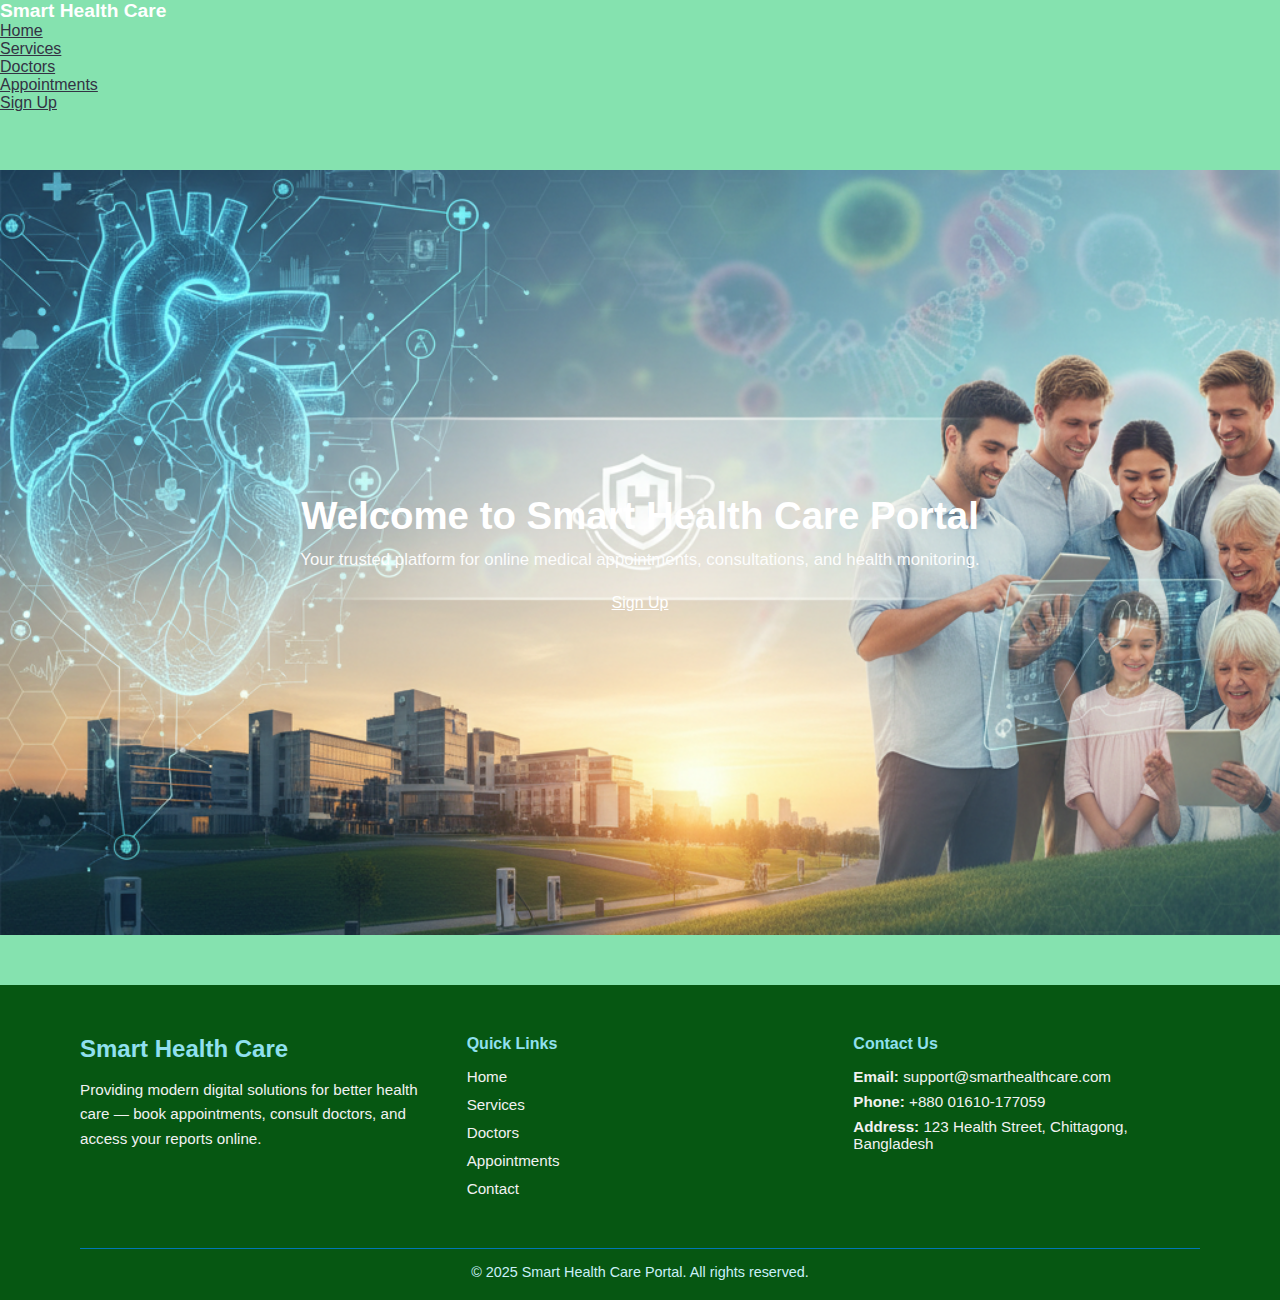
<file: index.html>
<!DOCTYPE html>
<html lang="en">
<head>
    <meta charset="UTF-8">
    <meta name="viewport" content="width=device-width, initial-scale=1.0">
    <title>Smart Health care</title>
    <link rel="stylesheet" href="style.css">
</head>
<body>
    <!-- Navbar -->
  <!-- Navbar -->
<nav>
  <div class="logo">Smart Health Care</div>
  <ul>
    <li><a href="#">Home</a></li>
    <li><a href="#">Services</a></li>
    <li><a href="#">Doctors</a></li>
    <li><a href="#">Appointments</a></li>
  </ul>
  <a href="#" class="signup-btn">Sign Up</a>
</nav>


  <!-- hero Section -->
  <section class="hero">
    <div class="hero-content">
      <h1>Welcome to Smart Health Care Portal</h1>
      <p>Your trusted platform for online medical appointments, consultations, and health monitoring.</p>
      <a href="#">Sign Up</a>
    </div>
  </section>

    <!-- Footer Section -->
  <footer>
    <div class="footer-container">
      <div class="footer-about">
        <h3>Smart Health Care</h3>
        <p>Providing modern digital solutions for better health care — 
           book appointments, consult doctors, and access your reports online.</p>
      </div>

      <div class="footer-links">
        <h4>Quick Links</h4>
        <ul>
          <li><a href="#">Home</a></li>
          <li><a href="#">Services</a></li>
          <li><a href="#">Doctors</a></li>
          <li><a href="#">Appointments</a></li>
          <li><a href="#">Contact</a></li>
        </ul>
      </div>

      <div class="footer-contact">
        <h4>Contact Us</h4>
        <p><strong>Email:</strong> support@smarthealthcare.com</p>
        <p><strong>Phone:</strong> +880 01610-177059</p>
        <p><strong>Address:</strong> 123 Health Street, Chittagong, Bangladesh</p>
      </div>
    </div>
</hr>
    <div class="footer-bottom">
      <p>© 2025 Smart Health Care Portal. All rights reserved.</p>
    </div>
  </footer>

</body>
</html>
</file>
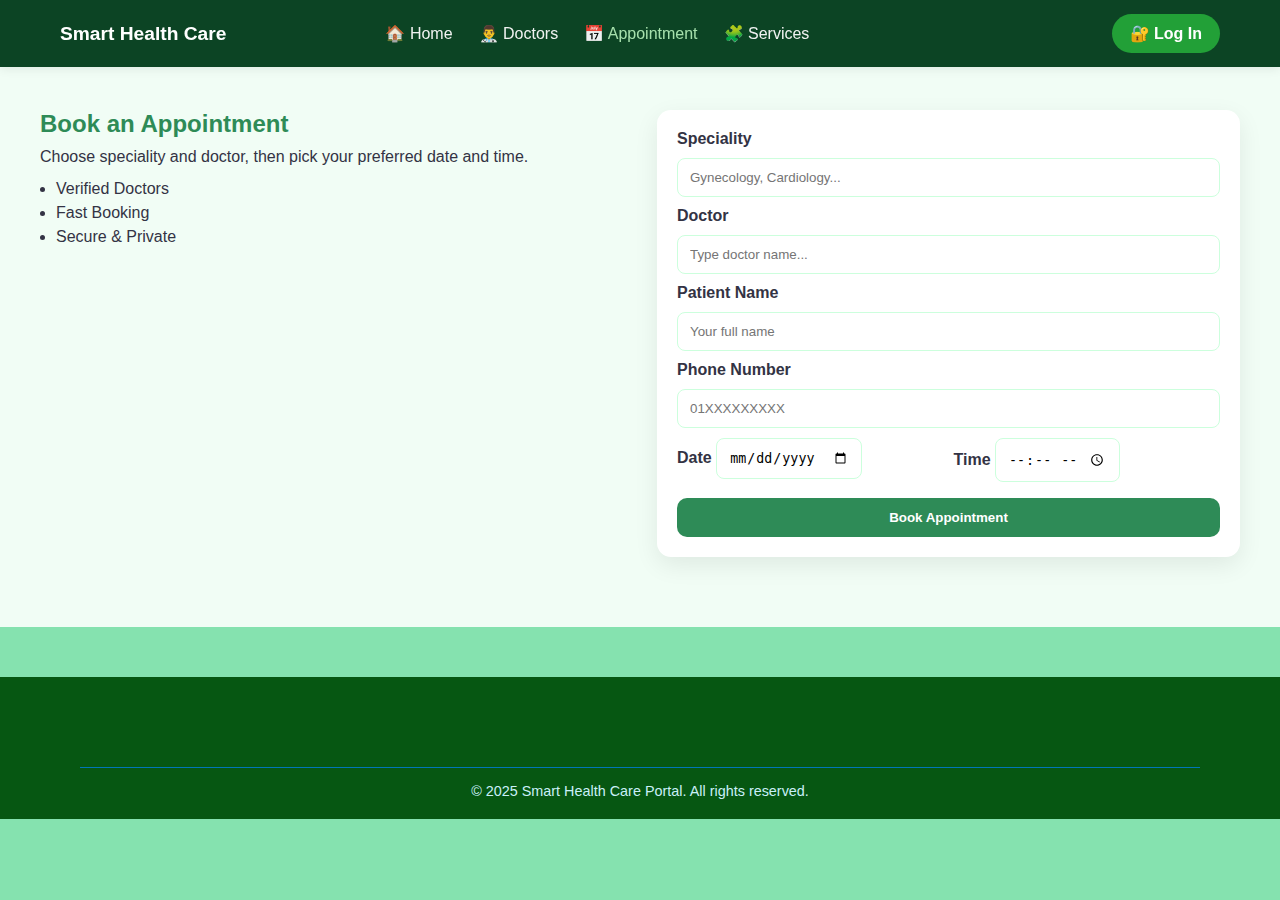
<file: appoinment.html>
<!DOCTYPE html>
<html lang="en">
<head>
  <meta charset="UTF-8"/>
  <meta name="viewport" content="width=device-width, initial-scale=1.0"/>
  <title>Book Appointment • Smart Health Care</title>
  <link rel="stylesheet" href="style.css"/>
</head>
<body>
  <nav class="navbar">
    <div class="nav-inner">
      <div class="logo">Smart Health Care</div>
      <ul class="nav-center">
        <li><a href="index.html">🏠 Home</a></li>
        <li><a href="doctor.html">👨‍⚕️ Doctors</a></li>
        <li><a class="active" href="appointment.html">📅 Appointment</a></li>
        <li><a href="services.html">🧩 Services</a></li>
      </ul>
      <a href="login.html" class="login-btn">🔐 Log In</a>
    </div>
  </nav>

  <section class="appointment">
    <div class="appointment-container">
      <div class="appointment-info">
        <h2>Book an Appointment</h2>
        <p>Choose speciality and doctor, then pick your preferred date and time.</p>
        <ul class="ticks">
          <li>Verified Doctors</li>
          <li>Fast Booking</li>
          <li>Secure & Private</li>
        </ul>
      </div>
      <form class="appointment-form" onsubmit="return fakeBook(event)">
        <label for="speciality">Speciality</label>
        <input id="speciality" type="text" placeholder="Gynecology, Cardiology..." required>

        <label for="doctor">Doctor</label>
        <input id="doctor" type="text" placeholder="Type doctor name..." required>

        <label for="pname">Patient Name</label>
        <input id="pname" type="text" placeholder="Your full name" required>

        <label for="phone">Phone Number</label>
        <input id="phone" type="tel" placeholder="01XXXXXXXXX" required>

        <div class="row">
          <div>
            <label for="date">Date</label>
            <input id="date" type="date" required>
          </div>
          <div>
            <label for="time">Time</label>
            <input id="time" type="time" required>
          </div>
        </div>

        <button type="submit">Book Appointment</button>
      </form>
    </div>
  </section>

  <footer>
    <div class="footer-bottom">
      <p>© 2025 Smart Health Care Portal. All rights reserved.</p>
    </div>
  </footer>
  <script src="script.js"></script>
</body>
</html>
</file>
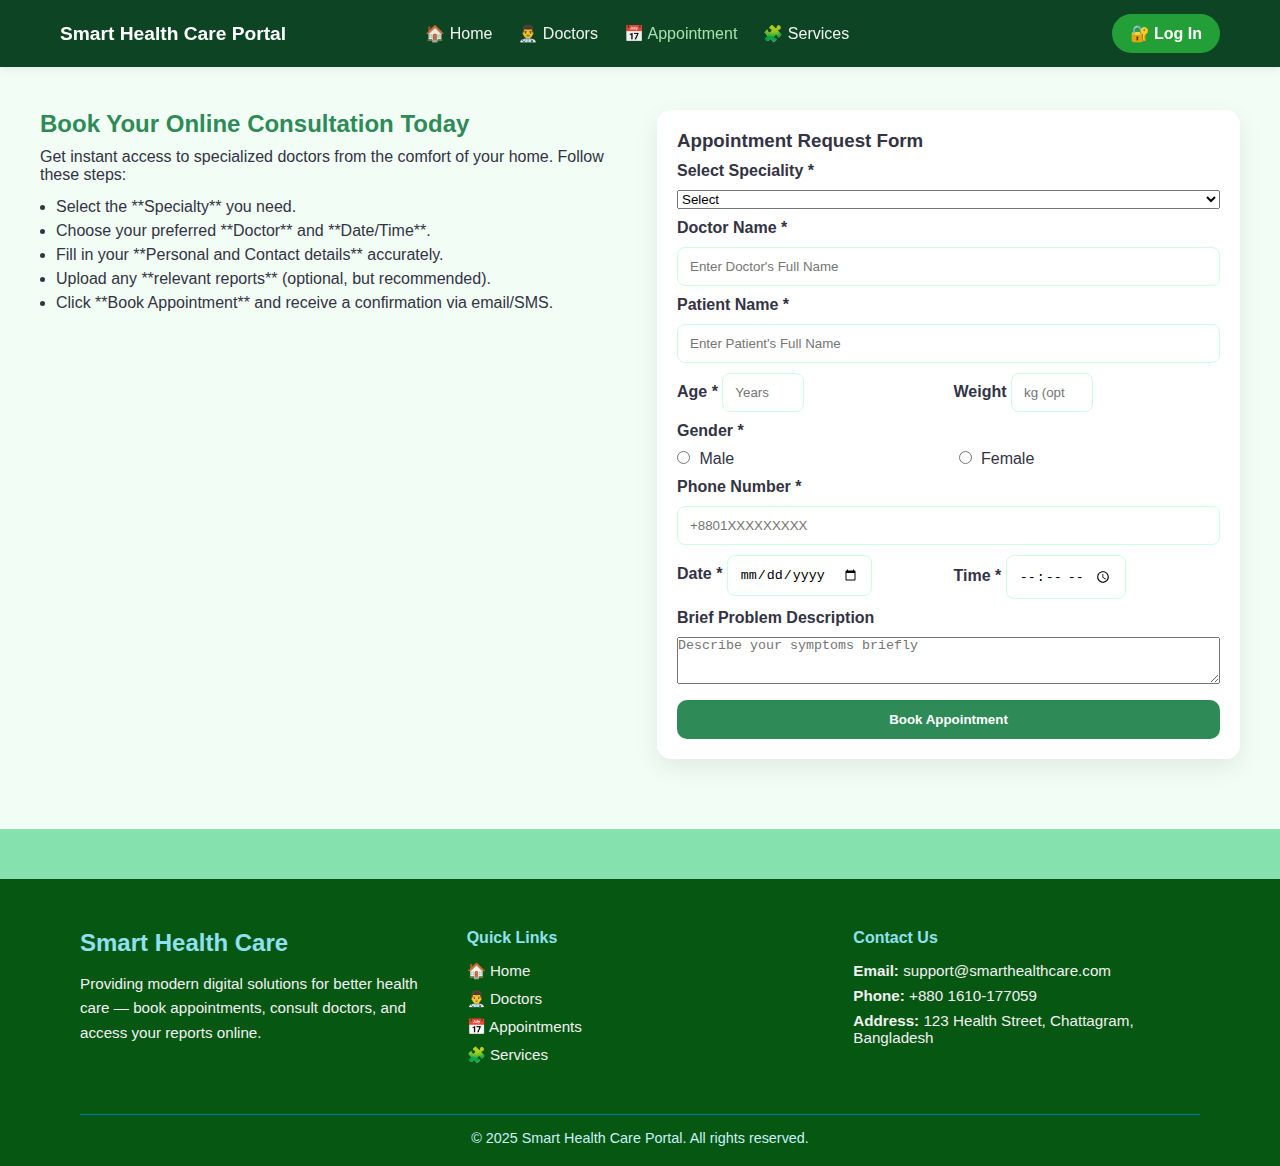
<file: appointment.html>
<!DOCTYPE html>
<html lang="en">
<head>
    <meta charset="UTF-8"/>
    <meta name="viewport" content="width=device-width, initial-scale=1.0"/>
    <title>Book Appointment • Smart Health Care</title>
    <link rel="stylesheet" href="style.css"/>
</head>
<body>
    <nav class="navbar">
        <div class="nav-inner">
            <div class="logo">Smart Health Care Portal</div>
            <ul class="nav-center">
                <li><a href="index.html">🏠 Home</a></li>
                <li><a href="doctor.html">👨‍⚕️ Doctors</a></li>
                <li><a class="active" href="appointment.html">📅 Appointment</a></li>
                <li><a href="services.html">🧩 Services</a></li>
            </ul>
            <a href="login.html" class="login-btn">🔐 Log In</a>
        </div>
    </nav>

    <section class="appointment">
        <div class="appointment-container">
            <div class="appointment-info">
                <h2>Book Your Online Consultation Today</h2>
                <p>Get instant access to specialized doctors from the comfort of your home. Follow these steps:</p>
                <ul class="ticks">
                    <li>Select the **Specialty** you need.</li>
                    <li>Choose your preferred **Doctor** and **Date/Time**.</li>
                    <li>Fill in your **Personal and Contact details** accurately.</li>
                    <li>Upload any **relevant reports** (optional, but recommended).</li>
                    <li>Click **Book Appointment** and receive a confirmation via email/SMS.</li>
                </ul>
            </div>

           <form class="appointment-form" action="insert_appointment.php" method="POST">
    <h3>Appointment Request Form</h3>

    <label for="speciality">Select Speciality *</label>
    <select id="speciality" name="speciality" required>
        <option value="">Select</option>
        <option value="Cardiology">Cardiology</option>
        <option value="Gynecology">Gynecology & Obstetrics</option>
        <option value="Pediatrics">Pediatrics</option>
        <option value="Medicine">Medicine & Gastroenterology</option>
    </select>

    <label for="doctor_name">Doctor Name *</label>
    <input id="doctor_name" name="doctor_name" type="text" placeholder="Enter Doctor's Full Name" required>

    <label for="patient_name">Patient Name *</label>
    <input id="patient_name" name="patient_name" type="text" placeholder="Enter Patient's Full Name" required>

    <div class="row">
        <div>
            <label for="patient_age">Age *</label>
            <input id="patient_age" name="patient_age" type="number" placeholder="Years" required min="1" max="120">
        </div>
        <div>
            <label for="patient_weight">Weight</label>
            <input id="patient_weight" name="patient_weight" type="number" placeholder="kg (optional)" min="1" max="300">
        </div>
    </div>

    <label for="gender">Gender *</label>
    <div class="row" style="grid-template-columns: 1fr 1fr; gap: 20px;">
        <div>
            <input type="radio" id="genderMale" name="patient_gender" value="Male" required>
            <label for="genderMale" style="font-weight: 400; margin-left: 5px;">Male</label>
        </div>
        <div>
            <input type="radio" id="genderFemale" name="patient_gender" value="Female">
            <label for="genderFemale" style="font-weight: 400; margin-left: 5px;">Female</label>
        </div>
    </div>

    <label for="phone_number">Phone Number *</label>
    <input id="phone_number" name="phone_number" type="tel" placeholder="+8801XXXXXXXXX" 
           pattern="^\+?8801[3-9]\d{8}$" 
           title="Please enter a valid Bangladeshi phone number" 
           required>

    <div class="row">
        <div>
            <label for="appointment_date">Date *</label>
            <input id="appointment_date" name="appointment_date" type="date" 
                   min="<?php echo date('Y-m-d'); ?>" 
                   required>
        </div>
        <div>
            <label for="appointment_time">Time *</label>
            <input id="appointment_time" name="appointment_time" type="time" 
                   min="09:00" max="17:00" 
                   required>
        </div>
    </div>

    <label for="problem_description">Brief Problem Description</label>
    <textarea id="problem_description" name="problem_description" rows="3" placeholder="Describe your symptoms briefly"></textarea>

    <button type="submit">Book Appointment</button>
</form>
        </div>
    </section>

    <footer>
        <div class="footer-container">
            <div class="footer-about">
                <h3>Smart Health Care</h3>
                <p>Providing modern digital solutions for better health care —
                    book appointments, consult doctors, and access your reports online.</p>
            </div>
            <div class="footer-links">
                <h4>Quick Links</h4>
                <ul>
                    <li><a href="index.html">🏠 Home</a></li>
                    <li><a href="doctor.html">👨‍⚕️ Doctors</a></li>
                    <li><a href="appointment.html">📅 Appointments</a></li>
                    <li><a href="services.html">🧩 Services</a></li>
                </ul>
            </div>
            <div class="footer-contact">
                <h4>Contact Us</h4>
                <p><strong>Email:</strong> support@smarthealthcare.com</p>
                <p><strong>Phone:</strong> +880 1610-177059</p>
                <p><strong>Address:</strong> 123 Health Street, Chattagram, Bangladesh</p>
            </div>
        </div>
        <div class="footer-bottom">
            <p>© 2025 Smart Health Care Portal. All rights reserved.</p>
        </div>
    </footer>
    <script src="script.js"></script>
</body>
</html>
</file>
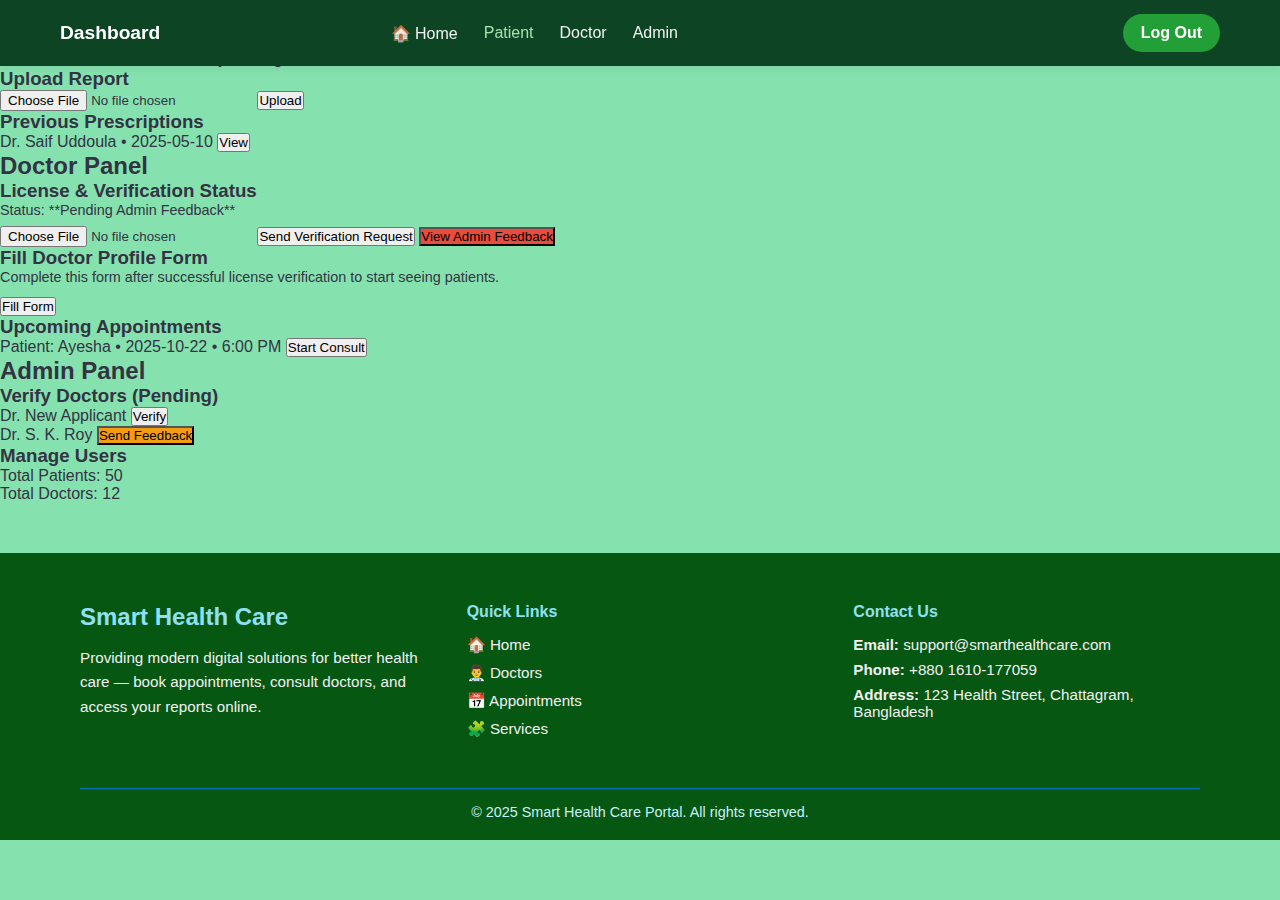
<file: dashboard.html>
<!DOCTYPE html>
<html lang="en">
<head>
    <meta charset="UTF-8"/>
    <meta name="viewport" content="width=device-width, initial-scale=1.0"/>
    <title>Dashboard • Smart Health Care</title>
    <link rel="stylesheet" href="style.css"/>
</head>
<body>
    <nav class="navbar">
        <div class="nav-inner">
            <div class="logo">Dashboard</div>
            <ul class="nav-center">
                <li><a href="index.html">🏠 Home</a></li>
                <li><a href="#" id="tabLinkPatient" onclick="showTab('patient')" class="active">Patient</a></li>
                <li><a href="#" id="tabLinkDoctor" onclick="showTab('doctor')">Doctor</a></li>
                <li><a href="#" id="tabLinkAdmin" onclick="showTab('admin')">Admin</a></li>
            </ul>
            <a href="index.html" class="login-btn">Log Out</a>
        </div>
    </nav>

    <main class="dash">
        <section id="tab-patient" class="tab active">
            <h2>Patient Panel</h2>
            <div class="grid two">
                <div class="card-box">
                    <h3>Your Appointments</h3>
                    <ul class="list">
                        <li>2025-10-22 • 6:00 PM • Dr. Farjana Begum</li>
                    </ul>
                </div>
                <div class="card-box">
                    <h3>Upload Report</h3>
                    <input type="file" />
                    <button class="btn mt">Upload</button>
                </div>
                <div class="card-box">
                    <h3>Previous Prescriptions</h3>
                    <ul class="list">
                        <li>Dr. Saif Uddoula • 2025-05-10 <button class="btn sm">View</button></li>
                    </ul>
                </div>
            </div>
        </section>

        <section id="tab-doctor" class="tab">
            <h2>Doctor Panel</h2>
            <div class="grid two">
                <div class="card-box">
                    <h3>License & Verification Status</h3>
                    <p style="font-size: 0.9em; margin-bottom: 8px;">Status: **Pending Admin Feedback**</p>
                    <input type="file" accept=".pdf" id="doctorLicense" />
                    <button class="btn mt" onclick="alert('Request sent to Admin for verification (Demo).')">Send Verification Request</button>
                    <button class="btn sm mt" onclick="alert('Admin Feedback: Please correct the document and resubmit (Demo).')" style="background: #e74c3c;">View Admin Feedback</button>
                </div>

                <div class="card-box">
                    <h3>Fill Doctor Profile Form</h3>
                    <p style="font-size: 0.9em; margin-bottom: 12px;">Complete this form after successful license verification to start seeing patients.</p>
                    <button class="btn mt" onclick="alert('Opening Doctor Profile Form (Demo).')">Fill Form</button>
                </div>

                <div class="card-box">
                    <h3>Upcoming Appointments</h3>
                    <ul class="list">
                        <li>Patient: Ayesha • 2025-10-22 • 6:00 PM <button class="btn sm">Start Consult</button></li>
                    </ul>
                </div>
            </div>
        </section>

        <section id="tab-admin" class="tab">
            <h2>Admin Panel</h2>
            <div class="grid two">
                <div class="card-box">
                    <h3>Verify Doctors (Pending)</h3>
                    <ul class="list">
                        <li>Dr. New Applicant <button class="btn sm" onclick="alert('Marked Dr. Applicant as Verified (Demo).')">Verify</button></li>
                        <li>Dr. S. K. Roy <button class="btn sm" onclick="alert('Sent feedback to Dr. Roy (Demo).')" style="background: #f39c12;">Send Feedback</button></li>
                    </ul>
                </div>
                <div class="card-box">
                    <h3>Manage Users</h3>
                    <ul class="list">
                        <li>Total Patients: 50</li>
                        <li>Total Doctors: 12</li>
                    </ul>
                </div>
            </div>
        </section>
    </main>

    <footer>
        <div class="footer-container">
            <div class="footer-about">
                <h3>Smart Health Care</h3>
                <p>Providing modern digital solutions for better health care —
                    book appointments, consult doctors, and access your reports online.</p>
            </div>
            <div class="footer-links">
                <h4>Quick Links</h4>
                <ul>
                    <li><a href="index.html">🏠 Home</a></li>
                    <li><a href="doctor.html">👨‍⚕️ Doctors</a></li>
                    <li><a href="appointment.html">📅 Appointments</a></li>
                    <li><a href="services.html">🧩 Services</a></li>
                </ul>
            </div>
            <div class="footer-contact">
                <h4>Contact Us</h4>
                <p><strong>Email:</strong> support@smarthealthcare.com</p>
                <p><strong>Phone:</strong> +880 1610-177059</p>
                <p><strong>Address:</strong> 123 Health Street, Chattagram, Bangladesh</p>
            </div>
        </div>
        <div class="footer-bottom">
            <p>© 2025 Smart Health Care Portal. All rights reserved.</p>
        </div>
    </footer>

    <script src="script.js"></script>
</body>
</html>
</file>
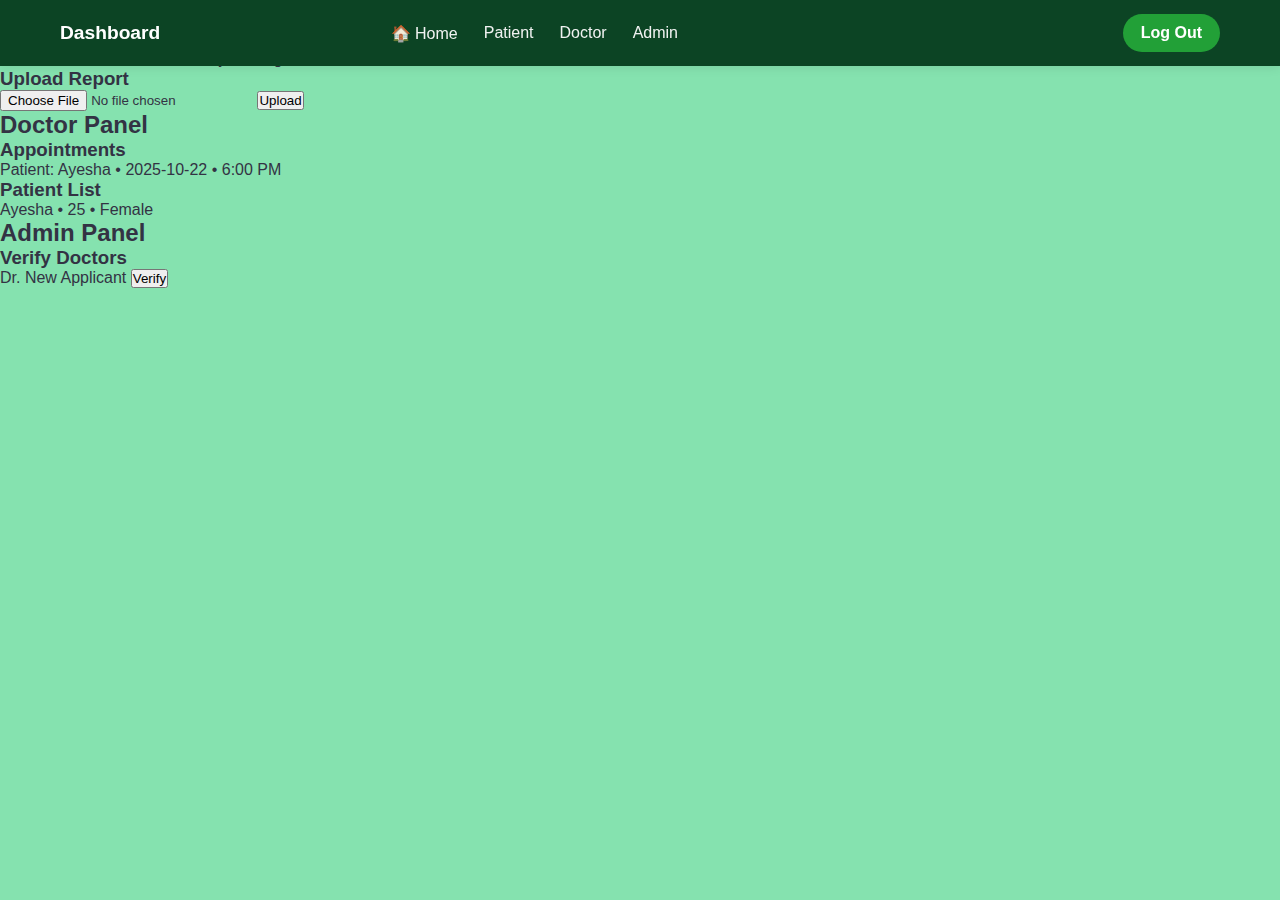
<file: deshboard.html>
<!DOCTYPE html>
<html lang="en">
<head>
  <meta charset="UTF-8"/>
  <meta name="viewport" content="width=device-width, initial-scale=1.0"/>
  <title>Dashboard • Smart Health Care</title>
  <link rel="stylesheet" href="style.css"/>
</head>
<body>
  <nav class="navbar">
    <div class="nav-inner">
      <div class="logo">Dashboard</div>
      <ul class="nav-center">
        <li><a href="index.html">🏠 Home</a></li>
        <li><a href="#" id="tabLinkPatient" onclick="showTab('patient')">Patient</a></li>
        <li><a href="#" id="tabLinkDoctor" onclick="showTab('doctor')">Doctor</a></li>
        <li><a href="#" id="tabLinkAdmin" onclick="showTab('admin')">Admin</a></li>
      </ul>
      <a href="index.html" class="login-btn">Log Out</a>
    </div>
  </nav>

  <main class="dash">
    <!-- Patient tab -->
    <section id="tab-patient" class="tab active">
      <h2>Patient Panel</h2>
      <div class="grid two">
        <div class="card-box">
          <h3>Your Appointments</h3>
          <ul class="list">
            <li>2025-10-22 • 6:00 PM • Dr. Farjana Begum</li>
          </ul>
        </div>
        <div class="card-box">
          <h3>Upload Report</h3>
          <input type="file" />
          <button class="btn mt">Upload</button>
        </div>
      </div>
    </section>

    <!-- Doctor tab -->
    <section id="tab-doctor" class="tab">
      <h2>Doctor Panel</h2>
      <div class="grid two">
        <div class="card-box">
          <h3>Appointments</h3>
          <ul class="list">
            <li>Patient: Ayesha • 2025-10-22 • 6:00 PM</li>
          </ul>
        </div>
        <div class="card-box">
          <h3>Patient List</h3>
          <ul class="list">
            <li>Ayesha • 25 • Female</li>
          </ul>
        </div>
      </div>
    </section>

    <!-- Admin tab -->
    <section id="tab-admin" class="tab">
      <h2>Admin Panel</h2>
      <div class="grid two">
        <div class="card-box">
          <h3>Verify Doctors</h3>
          <ul class="list">
            <li>Dr. New Applicant <button class="btn sm">Verify</button></li>
          </ul>
        </div>
      </div>
    </section>
  </main>

  <script src="script.js"></script>
</body>
</html>
</file>
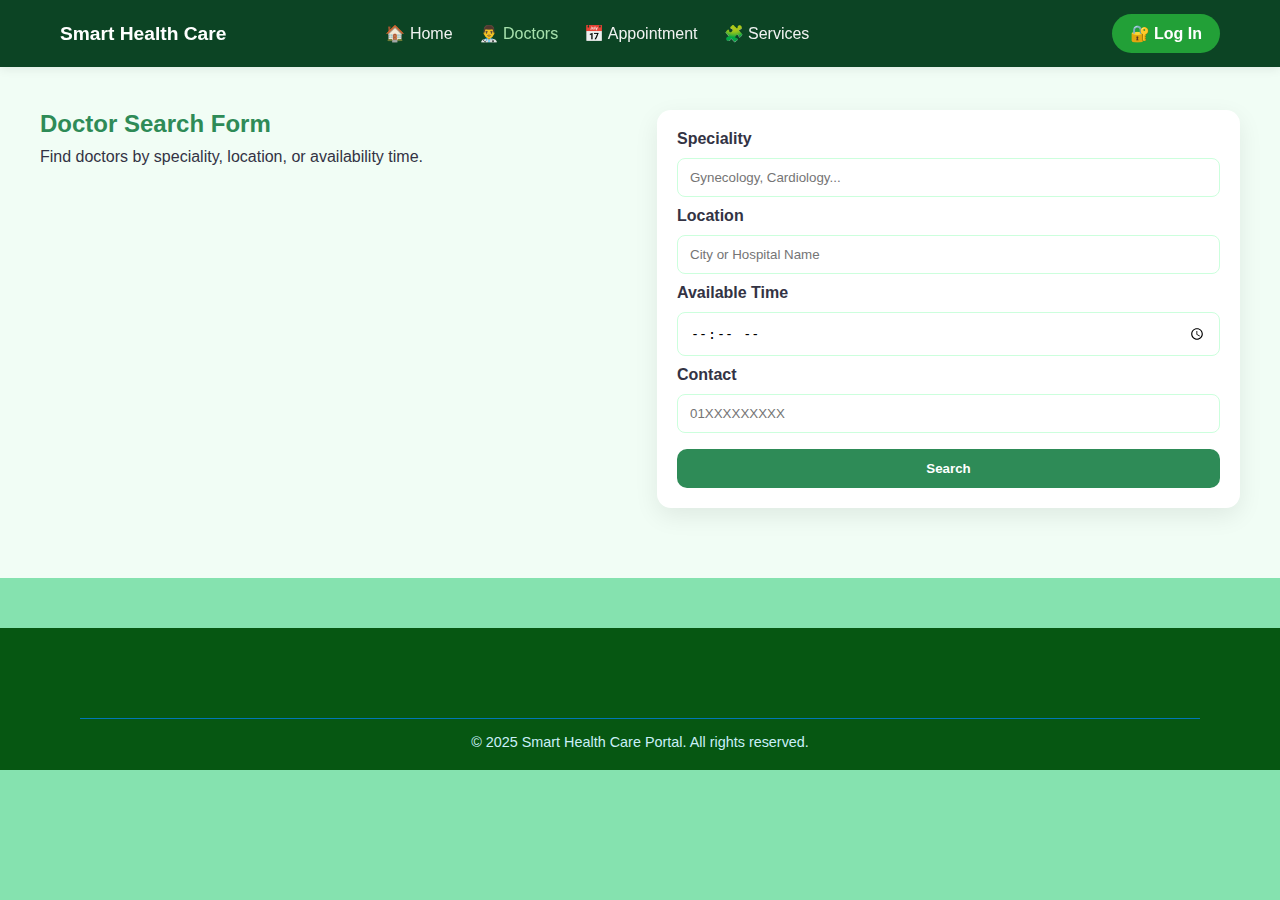
<file: doctor.html>
<!DOCTYPE html>
<html lang="en">
<head>
  <meta charset="UTF-8"/>
  <meta name="viewport" content="width=device-width, initial-scale=1.0"/>
  <title>Doctors • Smart Health Care</title>
  <link rel="stylesheet" href="style.css"/>
</head>
<body>
  <nav class="navbar">
    <div class="nav-inner">
      <div class="logo">Smart Health Care</div>
      <ul class="nav-center">
        <li><a href="index.html">🏠 Home</a></li>
        <li><a class="active" href="doctor.html">👨‍⚕️ Doctors</a></li>
        <li><a href="appointment.html">📅 Appointment</a></li>
        <li><a href="services.html">🧩 Services</a></li>
      </ul>
      <a href="login.html" class="login-btn">🔐 Log In</a>
    </div>
  </nav>

  <section class="appointment">
    <div class="appointment-container">
      <div class="appointment-info">
        <h2>Doctor Search Form</h2>
        <p>Find doctors by speciality, location, or availability time.</p>
      </div>
      <form class="appointment-form" onsubmit="return fakeBook(event)">
        <label for="speciality">Speciality</label>
        <input id="speciality" type="text" placeholder="Gynecology, Cardiology..." required>

        <label for="location">Location</label>
        <input id="location" type="text" placeholder="City or Hospital Name" required>

        <label for="time">Available Time</label>
        <input id="time" type="time" required>

        <label for="phone">Contact</label>
        <input id="phone" type="tel" placeholder="01XXXXXXXXX" required>

        <button type="submit">Search</button>
      </form>
    </div>
  </section>

  <footer>
    <div class="footer-bottom">
      <p>© 2025 Smart Health Care Portal. All rights reserved.</p>
    </div>
  </footer>
  <script src="script.js"></script>
</body>
</html>
</file>
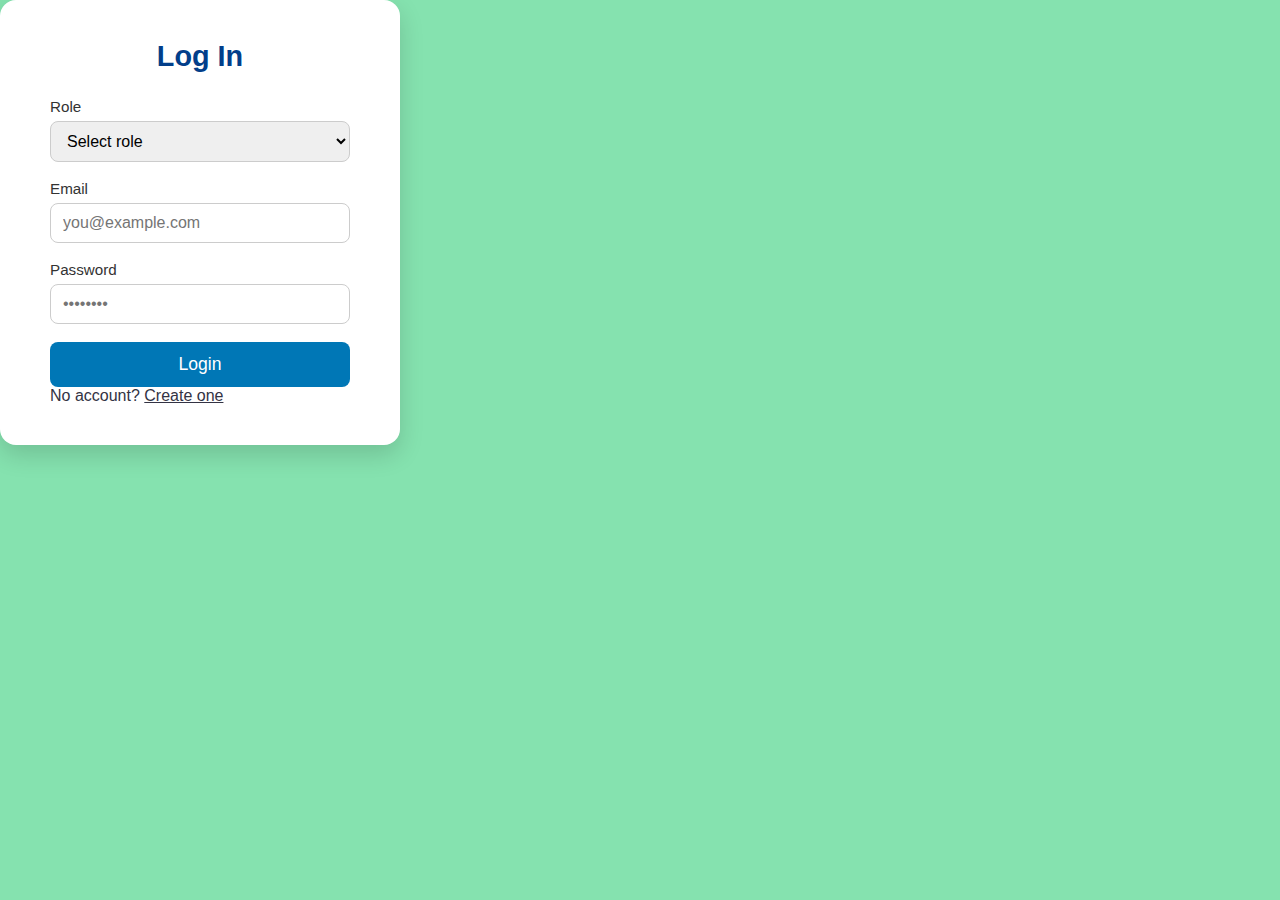
<file: login.html>
<!DOCTYPE html>
<html lang="en">
<head>
    <meta charset="UTF-8"/>
    <meta name="viewport" content="width=device-width, initial-scale=1.0"/>
    <title>Login • Smart Health Care</title>
    <link rel="stylesheet" href="style.css"/>
</head>
<body class="auth-body">
    <div class="auth-card">
        <h2>Log In</h2>
        <form onsubmit="return goDashboard(event)">
            <label for="role">Role</label>
            <select id="role" required>
                <option value="">Select role</option>
                <option value="patient">Patient</option>
                <option value="doctor">Doctor</option>
                <option value="admin">Admin</option>
            </select>

            <label for="email">Email</label>
            <input id="email" type="email" placeholder="you@example.com" required>

            <label for="password">Password</label>
            <input id="password" type="password" placeholder="••••••••" required>

            <button type="submit">Login</button>
            <p class="auth-switch">No account? <a href="signup.html">Create one</a></p>
        </form>
    </div>
    <script src="script.js"></script>
</body>
</html>
</file>
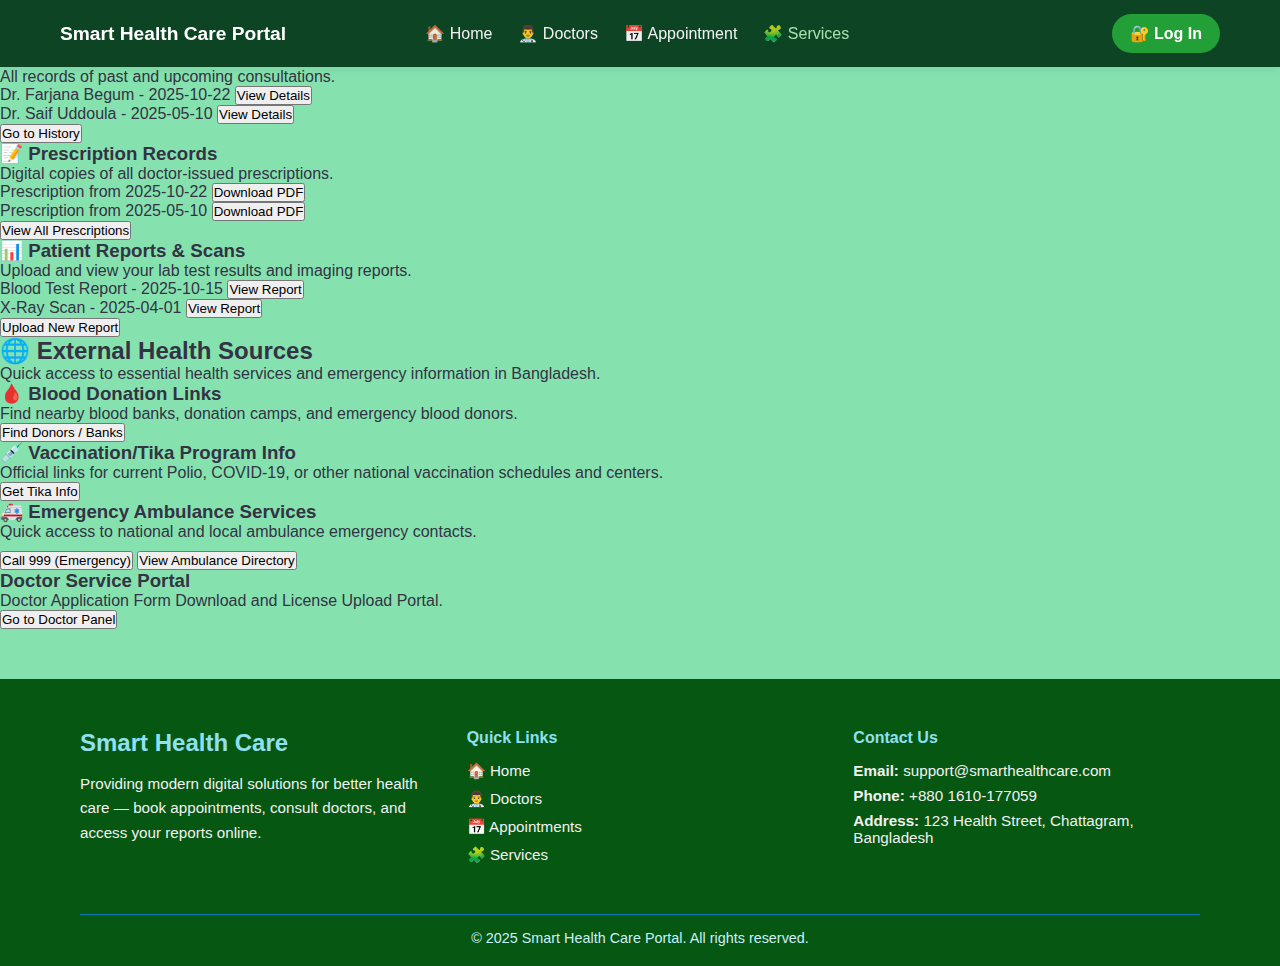
<file: services.html>
<!DOCTYPE html>
<html lang="en">
<head>
    <meta charset="UTF-8"/>
    <meta name="viewport" content="width=device-width, initial-scale=1.0"/>
    <title>Services • Smart Health Care</title>
    <link rel="stylesheet" href="style.css"/>
</head>
<body>
    <nav class="navbar">
        <div class="nav-inner">
            <div class="logo">Smart Health Care Portal</div>
            <ul class="nav-center">
                <li><a href="index.html">🏠 Home</a></li>
                <li><a href="doctor.html">👨‍⚕️ Doctors</a></li>
                <li><a href="appointment.html">📅 Appointment</a></li>
                <li><a class="active" href="services.html">🧩 Services</a></li>
            </ul>
            <a href="login.html" class="login-btn">🔐 Log In</a>
        </div>
    </nav>

    <section class="services-container">

        <!-- LEFT SIDE -->
        <div class="services-half template-section">
            <h2>🏥 Patient Health Template (Data Storage)</h2>
            <p>View and manage all your vital health records in one secure location. This template stores your medical history for quick access by you and your authorized doctors.</p>
            
            <!-- Appointment Data -->
            <div class="svc-block template-card">
                <h3>📅 Appointment Data</h3>
                <p>All records of past and upcoming consultations.</p>
                <ul class="template-list">
                    <li>Dr. Farjana Begum - 2025-10-22 <button class="btn sm">View Details</button></li>
                    <li>Dr. Saif Uddoula - 2025-05-10 <button class="btn sm">View Details</button></li>
                </ul>
                <button class="btn template-btn">Go to History</button>
            </div>

            <!-- Prescription Records -->
            <div class="svc-block template-card">
                <h3>📝 Prescription Records</h3>
                <p>Digital copies of all doctor-issued prescriptions.</p>
                <ul class="template-list">
                    <li>Prescription from 2025-10-22 <button class="btn sm">Download PDF</button></li>
                    <li>Prescription from 2025-05-10 <button class="btn sm">Download PDF</button></li>
                </ul>
                <button class="btn template-btn">View All Prescriptions</button>
            </div>

            <!-- Reports -->
            <div class="svc-block template-card">
                <h3>📊 Patient Reports & Scans</h3>
                <p>Upload and view your lab test results and imaging reports.</p>
                <ul class="template-list">
                    <li>Blood Test Report - 2025-10-15 <button class="btn sm">View Report</button></li>
                    <li>X-Ray Scan - 2025-04-01 <button class="btn sm">View Report</button></li>
                </ul>
                <button class="btn template-btn">Upload New Report</button>
            </div>
        </div>

        <!-- RIGHT SIDE -->
        <div class="services-half source-section">
            <h2>🌐 External Health Sources</h2>
            <p>Quick access to essential health services and emergency information in Bangladesh.</p>

            <!-- Blood Donation -->
            <div class="svc-block source-card">
                <h3>🩸 Blood Donation Links</h3>
                <p>Find nearby blood banks, donation camps, and emergency blood donors.</p>
                <button class="btn source-btn" onclick="window.open('https://www.rokto.co/search-donors/?blood_group=B%2B&district=Chittagong&date=&donor_type=all')">
                    Find Donors / Banks
                </button>
            </div>

            <!-- Vaccination Info -->
            <div class="svc-block source-card">
                <h3>💉 Vaccination/Tika Program Info</h3>
                <p>Official links for current Polio, COVID-19, or other national vaccination schedules and centers.</p>
                <button class="btn source-btn" onclick="window.open('https://www.iedcr.gov.bd', '_blank')">
                    Get Tika Info
                </button>
            </div>

            <!-- Ambulance -->
            <div class="svc-block source-card">
                <h3>🚑 Emergency Ambulance Services</h3>
                <p>Quick access to national and local ambulance emergency contacts.</p>

                <button class="btn source-btn emergency-btn" onclick="window.open('tel:999')">
                    Call 999 (Emergency)
                </button>

                <button class="btn source-btn" style="margin-top:10px;" 
                        onclick="window.open('https://www.ambulancebd.com', '_blank')">
                    View Ambulance Directory
                </button>
            </div>

            <!-- Doctor Panel -->
            <div class="svc-block source-card">
                <h3>Doctor Service Portal</h3>
                <p>Doctor Application Form Download and License Upload Portal.</p>
                <button class="btn source-btn" onclick="window.location.href='dashboard.html?role=doctor'">
                    Go to Doctor Panel
                </button>
            </div>
        </div>
    </section>

    <footer>
        <div class="footer-container">
            <div class="footer-about">
                <h3>Smart Health Care</h3>
                <p>Providing modern digital solutions for better health care — book appointments, consult doctors, and access your reports online.</p>
            </div>
            <div class="footer-links">
                <h4>Quick Links</h4>
                <ul>
                    <li><a href="index.html">🏠 Home</a></li>
                    <li><a href="doctor.html">👨‍⚕️ Doctors</a></li>
                    <li><a href="appointment.html">📅 Appointments</a></li>
                    <li><a href="services.html">🧩 Services</a></li>
                </ul>
            </div>
            <div class="footer-contact">
                <h4>Contact Us</h4>
                <p><strong>Email:</strong> support@smarthealthcare.com</p>
                <p><strong>Phone:</strong> +880 1610-177059</p>
                <p><strong>Address:</strong> 123 Health Street, Chattagram, Bangladesh</p>
            </div>
        </div>
        <div class="footer-bottom">
            <p>© 2025 Smart Health Care Portal. All rights reserved.</p>
        </div>
    </footer>

    <script src="script.js"></script>
</body>
</html>
</file>
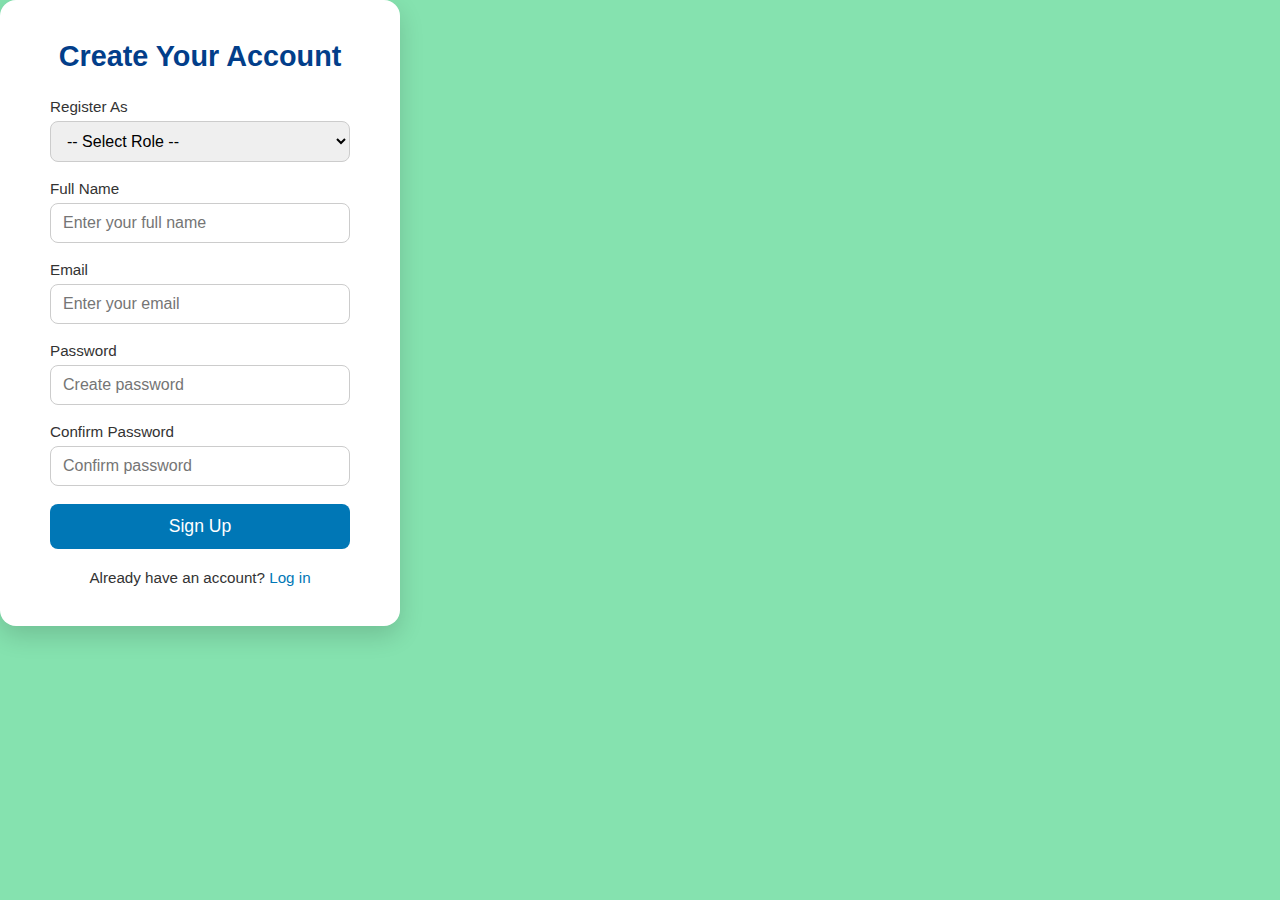
<file: signup.html>
<!DOCTYPE html>
<html lang="en">
<head>
  <meta charset="UTF-8" />
  <meta name="viewport" content="width=device-width, initial-scale=1.0"/>
  <title>Sign Up | Smart Health Care</title>
  <link rel="stylesheet" href="style.css"/>
</head>
<body>
  <div class="auth-card">
    <h2>Create Your Account</h2>
    <form onsubmit="return fakeSignup(event)">
      <label for="role">Register As</label>
      <select id="role" required>
        <option value="">-- Select Role --</option>
        <option value="patient">Patient</option>
        <option value="doctor">Doctor</option>
        <option value="admin">Admin</option>
      </select>

      <label for="name">Full Name</label>
      <input id="name" type="text" placeholder="Enter your full name" required>

      <label for="email">Email</label>
      <input id="email" type="email" placeholder="Enter your email" required>

      <label for="password">Password</label>
      <input id="password" type="password" placeholder="Create password" required>

      <label for="confirm">Confirm Password</label>
      <input id="confirm" type="password" placeholder="Confirm password" required>

      <button type="submit">Sign Up</button>
    </form>
    <p class="switch-auth">Already have an account? <a href="login.html">Log in</a></p>
  </div>
  <script src="script.js"></script>
</body>
</html>
</file>
<file: style.css>
/* Reset & base */
*{margin:0;padding:0;box-sizing:border-box}
body{font-family:'Poppins',sans-serif;background:#85e2af;color:#334}
a{color:inherit}

/* Navbar */
.navbar{position:fixed;top:0;left:0;right:0;background:#0c4424;box-shadow:0 2px 10px rgba(0,0,0,.08);z-index:1000}
.nav-inner{max-width:1200px;margin:0 auto;display:flex;align-items:center;padding:14px 20px;gap:16px}
.logo{color:#fff;font-weight:700;font-size:1.2rem;white-space:nowrap}
.nav-center{list-style:none;display:flex;gap:26px;margin:auto}
.nav-center a{color:#fdfcfc;text-decoration:none;opacity:.95;transition:.2s}
.hero-btn{display:inline-block;background:#00b894;color:#fff;text-decoration:none;padding:14px 36px;border-radius:999px;font-weight:600;transition:.2s}
.nav-center a:hover,.nav-center a.active{color:#afe9b4}
.login-btn{margin-left:auto;background:#22a037;color:#fff;text-decoration:none;padding:10px 18px;border-radius:999px;font-weight:600;transition:.2s}
.login-btn:hover{background:#011106;color:#147a64}

/* Hero */
.hero{height:85vh;display:flex;align-items:center;justify-content:center;text-align:center;background:url('image/background.png') center/cover no-repeat;position:relative;margin-top:58px}
.hero-overlay{position:absolute;inset:0;background:rgba(0,0,0,.35)}
.hero-content{position:relative;color:#fff;padding:0 14px}
.hero h1{font-size:2.4rem;margin-bottom:12px}
.hero p{font-size:1.05rem;margin-bottom:24px;opacity:.95}
.hero-btn{display:inline-block;background:#00b894;color:#fff;text-decoration:none;padding:14px 36px;border-radius:999px;font-weight:600;transition:.2s}
.hero-btn:hover{background:#7bed9f;color:#023e8a}

/* Signup card */
.container-signup{
   font-family: 'Poppins', sans-serif;
  background: linear-gradient(135deg, #0077b6, #00b4d8, #90e0ef);
  height: 100vh;
  display: flex;
  justify-content: center;
  align-items: center;
  margin: 0;
}
.auth-card {
  background: #ffffff;
  padding: 40px 50px;
  border-radius: 16px;
  box-shadow: 0 10px 25px rgba(0, 0, 0, 0.15);
  width: 400px;
  max-width: 90%;
  text-align: center;
  animation: fadeIn 0.8s ease;
}

/* Heading */
.auth-card h2 {
  margin-bottom: 25px;
  color: #023e8a;
  font-size: 1.8rem;
  font-weight: 600;
}

/* Form elements */
.auth-card form {
  display: flex;
  flex-direction: column;
  text-align: left;
}

.auth-card label {
  margin-bottom: 6px;
  color: #333;
  font-weight: 500;
  font-size: 0.95rem;
}

.auth-card input,
.auth-card select {
  padding: 10px 12px;
  margin-bottom: 18px;
  border: 1px solid #ccc;
  border-radius: 8px;
  font-size: 1rem;
  outline: none;
  transition: all 0.3s ease;
}

.auth-card input:focus,
.auth-card select:focus {
  border-color: #00b4d8;
  box-shadow: 0 0 8px rgba(0, 180, 216, 0.4);
}

/* Submit button */
.auth-card button {
  background: #0077b6;
  color: #fff;
  border: none;
  padding: 12px;
  border-radius: 8px;
  font-size: 1.1rem;
  cursor: pointer;
  transition: background 0.3s ease, transform 0.2s ease;
}

.auth-card button:hover {
  background: #0096c7;
  transform: scale(1.03);
}

/* Switch to login */
.switch-auth {
  margin-top: 20px;
  font-size: 0.95rem;
  color: #333;
}

.switch-auth a {
  color: #0077b6;
  text-decoration: none;
  font-weight: 500;
}

.switch-auth a:hover {
  text-decoration: underline;
}

/* Subtle fade animation */
@keyframes fadeIn {
  from {
    opacity: 0;
    transform: translateY(-20px);
  }
  to {
    opacity: 1;
    transform: translateY(0);
  }
}

/* Responsive */
@media (max-width: 480px) {
  .auth-card {
    padding: 30px 25px;
    width: 90%;
  }
}


 /* Footer styling */
    footer {
      background-color: #065712;
      color: #f1f1f1;
      padding: 50px 80px 20px;
      margin-top: 50px;
    }

    .footer-container {
      display: flex;
      flex-wrap: wrap;
      justify-content: space-between;
      gap: 40px;
    }

    .footer-container div {
      flex: 1;
      min-width: 250px;
    }

    .footer-about h3 {
      color: #90e0ef;
      font-size: 1.5rem;
      margin-bottom: 15px;
    }

    .footer-about p {
      line-height: 1.6;
      font-size: 0.95rem;
    }

    .footer-links h4,
    .footer-contact h4 {
      color: #90e0ef;
      margin-bottom: 15px;
    }

    .footer-links ul {
      list-style: none;
      padding: 0;
    }

    .footer-links ul li {
      margin-bottom: 10px;
    }

    .footer-links ul li a {
      text-decoration: none;
      color: #f1f1f1;
      font-size: 0.95rem;
      transition: 0.3s;
    }

    .footer-links ul li a:hover {
      color: #90e0ef;
      text-decoration: underline;
    }

    .footer-contact p {
      font-size: 0.95rem;
      margin-bottom: 8px;
    }

    .footer-bottom {
      text-align: center;
      border-top: 1px solid #0077b6;
      padding-top: 15px;
      margin-top: 40px;
      font-size: 0.9rem;
      color: #caf0f8;
    }

/* Appointment (right side form) */
.appointment{padding:70px 16px;background:#f1fdf5;display:flex;justify-content:center}
.appointment-container{max-width:1200px;width:100%;display:grid;grid-template-columns:1fr 1fr;gap:34px;margin-top: 40px;}
.appointment-info h2{color:#2e8b57;margin-bottom:10px}
.ticks{margin-top:14px;margin-left:16px}
.ticks li{margin:6px 0}
.appointment-form{background:#fff;padding:20px;border-radius:14px;box-shadow:0 8px 24px rgba(0,0,0,.08);display:flex;flex-direction:column;gap:10px}
.appointment-form label{font-weight:600}
.appointment-form input{padding:11px 12px;border-radius:8px;border:1px solid #cfd;outline:none}
.appointment-form .row{display:grid;grid-template-columns:1fr 1fr;gap:10px}
.appointment-form button{margin-top:6px;padding:12px 14px;border:none;border-radius:10px;background:#2e8b57;color:#fff;font-weight:700;cursor:pointer}
.appointment-form button:hover{background:#7bed9f;color:#023e8a}

/* Doctor card styling */
.card{ display: contents; }
.middle-part{ display: flex; grid-template-columns: repeat(3, 1fr); margin: flex; /* overflow: hidden; */ /* position: relative; */ }
.doctor-detail{ background-color: rgb(10, 73, 49); box-shadow: 0 0 40px; padding: 20px; margin: 100px; border-radius: 2px; position: relative; }
.doctor-details{ display: none; position: absolute; width: 355px; height: 270px; border-radius: 5px; top: 0; }
.doctor-detail:hover .doctor-details{ display: block; background-color: rgba(224, 213, 193, 0.753); }
.middle-part:hover .img{ transform: scale(1.1) ; transition: transform 2s ease-in-out; }
.img img{ width: 355px; height: 271px; border-radius: 20px; }

<<<<<<< HEAD
  .card{
    display: contents;
  }
  .middle-part{
    margin-top: 70px;
   display: flex;
   flex-wrap: wrap;
   gap: 50px;
   padding: 20px;
   justify-content: center;
}
.player-detail{
   background-color: rgb(10, 73, 49);
   box-shadow: 0 0 40px;
   padding: 20px;
   margin: 0px;
   border-radius: 2px;
   position: relative;
=======
/* Footer */
/* footer{background:#114125;color:#fff;padding:40px 16px 18px}
.footer-container{max-width:1200px;margin:0 auto;display:grid;grid-template-columns:repeat(3,1fr);gap:20px}
.footer-col h3{margin-bottom:10px}
.footer-col ul{list-style:none}
.footer-col li{margin:8px 0}
.footer-bottom{text-align:center;border-top:1px solid #a6e6c4;margin-top:18px;padding-top:12px;color:#e8fff2} */

/* Auth pages */
.auth-body{background:linear-gradient(120deg,#e9fff2,#f4fffb);min-height:100vh;display:grid;place-items:center}
.auth-card{width:min(480px,92%);background:#fff;border-radius:16px;box-shadow:0 12px 28px rgba(0,0,0,.08);padding:24px}
.auth-card h2{color:#2e8b57;margin-bottom:14px;text-align:center}
.auth-card form{display:flex;flex-direction:column;gap:10px}
.auth-card input,.auth-card select{padding:11px 12px;border:1px solid #cfe9da;border-radius:10px}
.auth-card button{padding:12px;border:none;border-radius:10px;background:#2e8b57;color:#fff;font-weight:700;cursor:pointer}
.auth-card button:hover{background:#7bed9f;color:#023e8a}
.auth-switch{margin-top:6px;text-align:center}

/* Dashboard */
.dash{padding:90px 16px 30px;max-width:1200px;margin:0 auto}
.tab{display:none}
.tab.active{display:block}
.grid.two{display:grid;grid-template-columns:1fr 1fr;gap:16px}
.grid.three{display:grid;grid-template-columns:repeat(3,1fr);gap:16px}
.card-box{background:#fff;border-radius:14px;padding:16px;box-shadow:0 8px 22px rgba(0,0,0,.07)}
.card-box .btn{background:#2e8b57;color:#fff;border:none;border-radius:8px;padding:8px 12px;cursor:pointer}
.btn.sm{padding:6px 10px;font-size:.9rem}
.mt{margin-top:12px}

/* Responsive */
@media (max-width: 1024px){
  .doctor-cards{grid-template-columns:repeat(2, minmax(220px, 1fr))}
  .appointment-container{grid-template-columns:1fr}
}
@media (max-width: 640px){
  .nav-center{display:none} /* keep it simple for mobile; menu could be added later */
  .hero{height:78vh;margin-top:56px}
  .doctor-cards{grid-template-columns:1fr}
  .footer-container{grid-template-columns:1fr}
  .grid.two{grid-template-columns:1fr}
  .grid.three{grid-template-columns:1fr}
>>>>>>> 3470e5db0c26811b820b4b11be05e9e85cf86ad3
}
</file>
